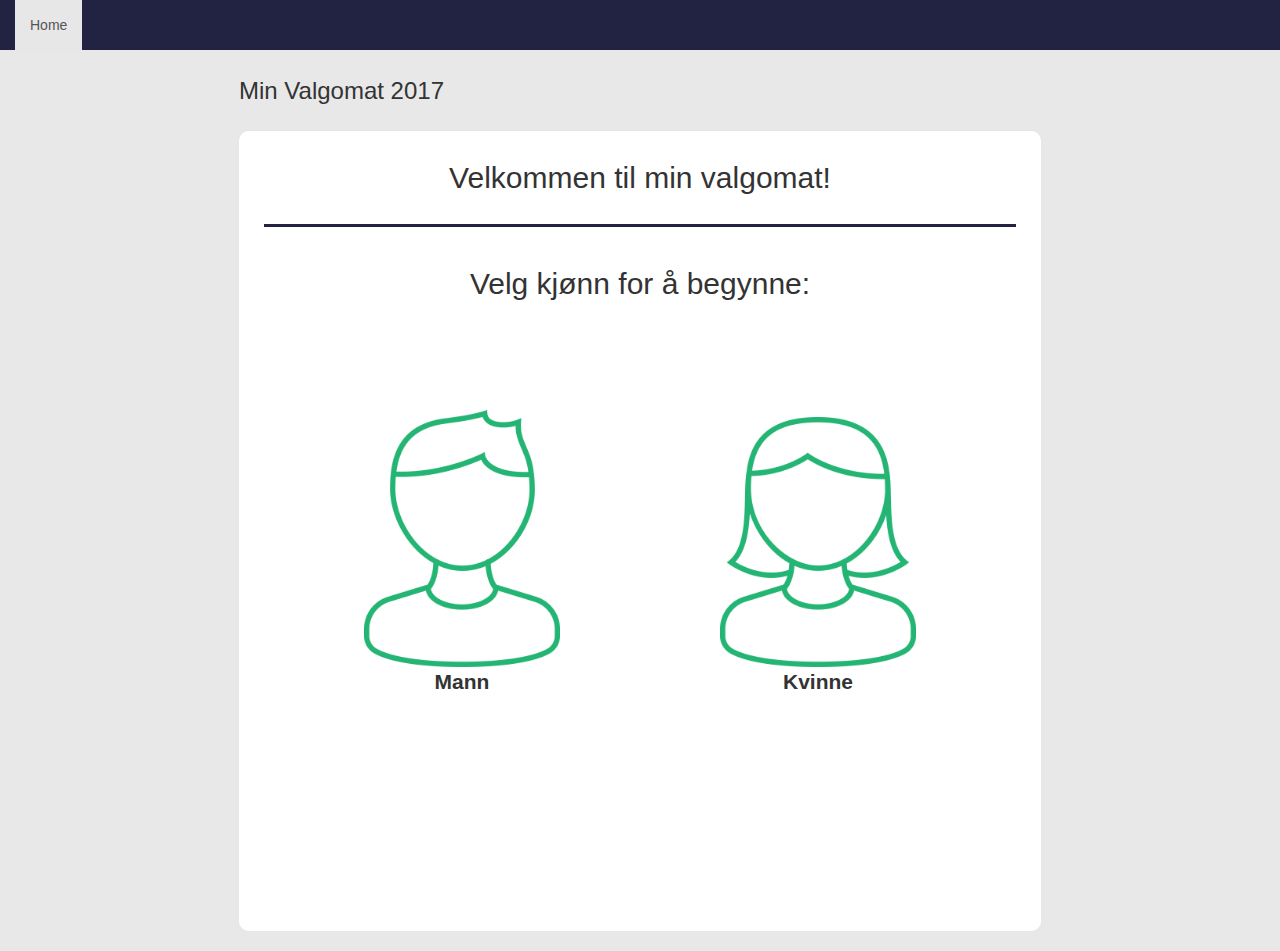
<file: index.html>
<!doctype html>
<html lang="en" ng-app="valgomat">
<head>
    <meta charset="UTF-8">

    <title>Valgomat 2017</title>

    <link rel="stylesheet" href="css/bootstrap.min.css"/>
    <link rel="stylesheet" href="css/app.css"/>
    <link href="http://fonts.googleapis.com/css?family=Roboto:400,400italic,300italic,300,900,900italic,700italic,700,500italic,500" rel="stylesheet" type="text/css">
</head>
<body>

<!-- Static navbar -->
<nav class="navbar navbar-default navbar-static-top">
    <div class="container-fluid">
        <div class="navbar-header">
            <button type="button" class="navbar-toggle collapsed" data-toggle="collapse" data-target="#navbar"
                    aria-expanded="false" aria-controls="navbar">
                <span class="sr-only">Toggle navigation</span>
                <span class="icon-bar"></span>
                <span class="icon-bar"></span>
                <span class="icon-bar"></span>
            </button>
        </div>
        <div id="navbar" class="navbar-collapse collapse">
            <ul class="nav navbar-nav">
                <li class="active"><a href="#">Home</a></li>
            </ul>
        </div>
    </div>
</nav>

<div class="container">
    <div class="header">
        <h3>Min Valgomat 2017</h3>
    </div>
    <!--The Jumbotron is used to display the questions.-->
    <div class="jumbotron content" back-animation>
        <div ng-view ng-class="['Slide', 'slide']" class="page"></div>
    </div>
</div>

<!--Scripts-->
<script src="lib/jquery/jquery.js"></script>
<script src="lib/angular/angular.js"></script>
<script src="lib/angular/angular-route.min.js"></script>
<script src="lib/angular/angular-animate.min.js"></script>
<script src="lib/chart/chart.min.js"></script>

<!--Custom scripts-->

<script src="js/app.js"></script>
<script src="js/controllers/pageController.js"></script>
<script src="js/controllers/questionController.js"></script>

<script src="js/services/genders.js"></script>
<script src="js/services/questions.js"></script>
<script src="js/services/answers.js"></script>
<script src="js/services/ages.js"></script>
<script src="js/services/parties.js"></script>
<script src="js/services/counties.js"></script>

<script src="js/directives/backAnimation.js"></script>

</body>
</html>
</file>
<file: css/app.css>
/* Space out content a bit */

/*Animate*/
.animate-show {
    line-height: 20px;
    opacity: 1;
    padding: 10px;
    border: 1px solid black;
    background: white;
}

.animate-show.ng-hide-add, .animate-show.ng-hide-remove {
    transition: all linear 0.5s;
}

.animate-show.ng-hide {
    line-height: 0;
    opacity: 0;
    padding: 0 10px;
}

.check-element {
    padding: 10px;
    border: 1px solid black;
    background: white;
}

.row-centered {
    text-align: center;
}

.col-centered {
    display: inline-block;
    float: none;
    /* reset the text-align */
    text-align: left;
    /* inline-block space fix */
    margin-right: -4px;
}

.questionRow {
    margin-bottom: 100px;
    margin-top: 50px;
}

.smileyRow {
    margin-right: 20px;
    margin-left: 20px;
}

.categoryCol {
    margin-top: 8px;
}

/*bootstrap*/
.col-xs-5ths,
.col-sm-5ths,
.col-md-5ths,
.col-lg-5ths {
    position: relative;
    min-height: 1px;
    padding-right: 10px;
    padding-left: 10px;
}

p {
    font-size: 14px;
    text-align: center;
}

.col-xs-5ths {
    width: 20%;
    float: left;
}

@media (min-width: 768px) {
    .col-sm-5ths {
        width: 20%;
        float: left;
    }
}

@media (min-width: 992px) {
    .col-md-5ths {
        width: 20%;
        float: left;
    }
}

@media (min-width: 1200px) {
    .col-lg-5ths {
        width: 20%;
        float: left;
    }
}

body {
    background-color: #e8e8e8;;
    padding-top: 0px;
    padding-bottom: 20px;
}

#questionHeader {
    margin-top: 10%;
}

#resultsHeader {
    margin-top: 20px;
}

#smileyBox {
    display: block;
    height: 100px;
    margin: 5px;
    position: absolute;
    width: 100%;
    top: 50%;
}

.genderRow {
    margin-top: 100px;
    margin-right: 20px;
    margin-left: 20px;
}

#importanceBox {
    display: block;
    height: 100px;
    margin: 0 auto;
    position: absolute;
    width: 97%;
    bottom: 30px;

}

.smileyIcon {
    width: 100%;
    display: inline-block;
    cursor: pointer;
}

.resultsChart {
    width: 500px;
    height: 50px;
}

.smileyIcon:hover {
    background-color: #b8b8b8;
    -moz-border-radius: 105px;
    -webkit-border-radius: 105px;
    border-radius: 50%;
}

.county {
    max-height: 50%;
}

.list-group-item {
    /*margin-left: auto;*/
    /*margin-right: auto;*/
    /*width: 10em*/
    padding: 4px;
}

.list-group-item:hover {
    /*margin-left: auto;*/
    /*margin-right: auto;*/
    /*width: 10em*/
    background-color: #e8e8e8;
}

.genderImg {
    width: 60%;
    cursor: pointer;
}

.genderHeader {
    margin-top: 150px;
}

.genderImg:hover {
    background-color: #f8f8f8;
}

li {
    cursor: pointer;
    list-style-type: none
}

.list-group-item {
    font-size: 18px;
}

.row-list {
    margin-top: 2px;
}

.col-last-election {
    text-align: left;
}

#maleText {
    display: inline;
    padding-right: 8%;
}

#femaleText {
    display: inline;
}

.btn {
    background-color: #222343;
    border-color: #222343;
    margin-top: 4%;
    float: left;
}

.btn:active {
    background-color: #222343;
    border-color: #222343;
}

.btn-primary:active {
    color: #222343;
    background-color: #222343;
    border-color: #222343;
}

.btn:hover {
    background-color: #222343;
    border-color: black;
}

.btn-db {
    float: none;
}

.btn-importance {
    float: none;

}

.navbar {
    background-color: #222343;
}

.navbar-default .navbar-brand {
    color: white;
}

/* Redefining bootstrap styles */
.container .jumbotron,
.nav-pills > li > a,
.btn, .form-control, pre {
    border-radius: 10px;
}

:not(pre) > code[class*="language-"], pre[class*="language-"] {
    background: #FFF;
}

/* Everything but the jumbotron gets side spacing for mobile first views */
.header,
.marketing,
.footer {
    padding-left: 15px;
    padding-right: 15px;
}

/* Custom page header */
.header {
    border-bottom: 1px solid #e5e5e5;
}

/* Make the masthead heading the same height as the navigation */
.header h3 {
    margin-top: 0;
    margin-bottom: 0;
    line-height: 40px;
    padding-bottom: 19px;
}

/* Custom page footer */
.footer {
    padding-top: 19px;
    color: #777;
    border-top: 1px solid #e5e5e5;
}

/* Customize container */
@media (min-width: 768px) {
    .container {
        max-width: 65%;
        width: auto;
    }
}

.container-narrow > hr {
    margin: 30px 0;
}

.jumbotron {
    text-align: center;
    border-bottom: 1px solid #e5e5e5;
    min-height: 1000px;
    max-height: 10px;
}

.content {

}

/*.jumbotron .btn {*/
/*margin-top: 10px;*/
/*}*/


/* Responsive: Portrait tablets and up */
@media screen and (min-width: 768px) {
    /* Remove the padding we set earlier */
    .header,
    .marketing,
    .footer {
        padding-left: 0;
        padding-right: 0;
    }

    /* Space out the masthead */
    .header {
        margin-bottom: 0px;
    }

    /* Remove the bottom border on the jumbotron for visual effect */
    .jumbotron {
        border-bottom: 0;
    }
}

/* Pages styles */
.content .page {
    position: absolute;
    padding: 10px;
    background: white;
    text-align: center;
    width: 100%;
    height: 100%;
}

hr {
    border: none;
    height: 3px;
    background-color: #222343; /* Modern Browsers */
}

.container .content {
    position: relative;
    overflow: hidden;
    min-height: 800px;
    padding: 0;
    margin-bottom: 0;
}

/* Slide animation */
.content .page.slide {
    left: 0;
    top: 0;
    width: 100%;
    height: 100%;
}

/*.content .page.slide.ng-enter,*/
/*.content .page.slide.ng-leave {*/
    /*-webkit-transition: all 0.5s ease;*/
    /*transition: all 0.5s ease;*/
/*}*/

.content .page.slide.ng-enter {
    left: 100%;
}

.content .page.slide.ng-enter-active {
    left: 0;
}

.content .page.slide.ng-leave {
    left: 0;
}

.content .page.slide.ng-leave-active {
    left: -100%;
}

.reverse .page.slide.ng-enter {
    left: -100%;
}

.reverse .page.slide.ng-enter-active {
    left: 0;
}

.reverse .page.slide.ng-leave {
    left: 0;
}

.reverse .page.slide.ng-leave-active {
    left: 100%;
}
</file>
